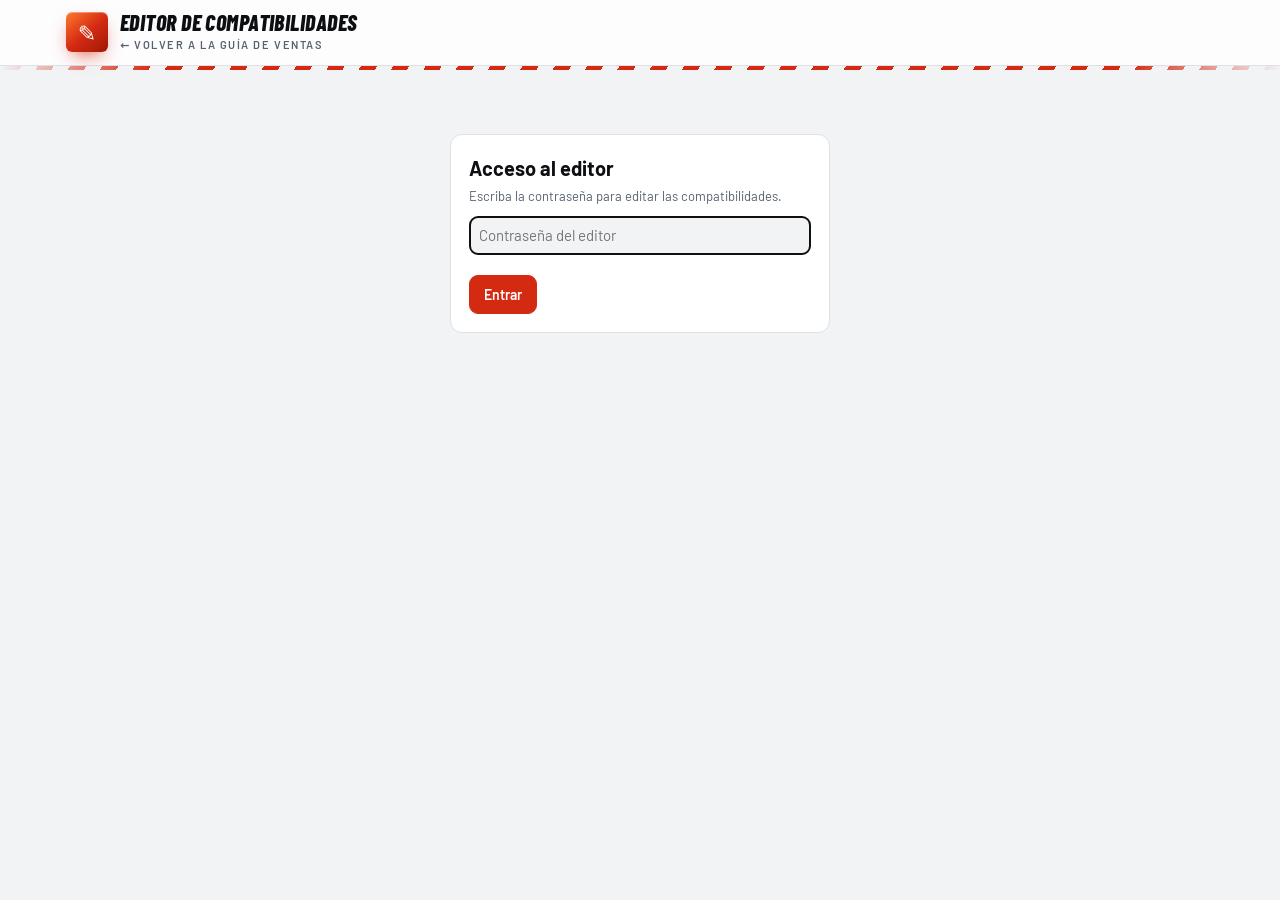
<file: site/editor.html>
<!doctype html>
<html lang="es">
<head>
<meta charset="utf-8">
<meta name="viewport" content="width=device-width, initial-scale=1">
<meta name="robots" content="noindex, nofollow">
<title>Editor de compatibilidades · Intelec</title>
<link rel="preconnect" href="https://fonts.googleapis.com">
<link rel="preconnect" href="https://fonts.gstatic.com" crossorigin>
<link rel="stylesheet" href="https://fonts.googleapis.com/css2?family=Barlow+Condensed:ital,wght@0,600;0,700;1,700;1,800&family=Barlow:wght@400;500;600;700&display=swap">
<link rel="stylesheet" href="style.css">
<link rel="stylesheet" href="editor.css">
</head>
<body>
<header class="top">
  <div class="wrap top-in">
    <a class="brand" href="index.html">
      <span class="logo" aria-hidden="true">✎</span>
      <span><strong>Editor de compatibilidades</strong><small>← Volver a la guía de ventas</small></span>
    </a>
    <div class="acciones">
      <span id="estado" class="estado" role="status"></span>
      <button id="guardar" class="btn-ed primario" type="button">Guardar</button>
      <button id="descartar" class="btn-ed" type="button">Descartar cambios</button>
    </div>
  </div>
</header>

<main class="wrap" id="app">
  <p class="loading">Cargando…</p>
</main>
<script src="editor.js"></script>
</body>
</html>
</file>
<file: site/style.css>
/* ===== Colores y tipografía (el editor también usa estas variables) ===== */
:root {
  --bg: #f2f3f5; --bg-2: #e7e9ed; --surface: #ffffff; --surface-2: #f6f7f9;
  --ink: #0c0e11; --muted: #586170; --line: #dde1e7; --line-2: #c6ccd5;
  --accent: #d42a12; --accent-2: #ff7a2f; --accent-ink: #ffffff; --btn: #d42a12; --btn-2: #9e1905;
  --yes: #0e8040; --yes-bg: #e2f5e9; --check: #8f5c00; --check-bg: #fff2d3; --no: #c0281e; --no-bg: #fde7e4;
  --ps: #2563eb; --xbox: #15803d; --led-g: #16a34a; --led-y: #eab308; --led-r: #e11d48; --led-b: #3b82f6;
  --kerb: #f3f3f3;
  --shadow: 0 1px 2px rgba(12,14,17,.05), 0 10px 30px -14px rgba(12,14,17,.2);
  --shadow-lg: 0 2px 4px rgba(12,14,17,.04), 0 28px 56px -24px rgba(12,14,17,.32);
  --weave: rgba(12,14,17,.04); --glow: rgba(212,42,18,.16); --head: rgba(255,255,255,.82);
  --font: "Barlow", system-ui, -apple-system, "Segoe UI", Roboto, sans-serif;
  --display: "Barlow Condensed", "Arial Narrow", "Segoe UI", system-ui, sans-serif;
  --ease: cubic-bezier(.2,.8,.2,1);
  color-scheme: light;
}
@media (prefers-color-scheme: dark) {
  :root:not([data-theme="light"]) {
    --bg: #07080a; --bg-2: #0e1015; --surface: #101317; --surface-2: #161a20;
    --ink: #f2f4f7; --muted: #8e98a6; --line: #232832; --line-2: #343b47;
    --accent: #ff5a3c; --accent-2: #ff9a3d; --accent-ink: #0b0c0e; --btn: #e02a10; --btn-2: #a01804;
    --yes: #4ade80; --yes-bg: #0f2a1a; --check: #f5c451; --check-bg: #2e240c; --no: #ff7b6e; --no-bg: #34140f;
    --ps: #5b9dff; --xbox: #4ade80; --led-g: #22c55e; --led-y: #facc15; --led-r: #ff2d55; --led-b: #4f8dff;
    --shadow: 0 1px 0 rgba(255,255,255,.03) inset, 0 14px 32px -16px rgba(0,0,0,.85);
    --shadow-lg: 0 1px 0 rgba(255,255,255,.04) inset, 0 34px 70px -28px rgba(0,0,0,.95);
    --weave: rgba(255,255,255,.03); --glow: rgba(255,74,46,.22); --head: rgba(9,10,13,.76);
    color-scheme: dark;
  }
}

/* ===== Base ===== */
* { box-sizing: border-box; }
body { margin: 0; background: var(--bg); color: var(--ink); font: 15px/1.5 var(--font); -webkit-font-smoothing: antialiased; }
.wrap { max-width: 1180px; margin: 0 auto; padding-inline: 16px; }
.sr { position: absolute; width: 1px; height: 1px; overflow: hidden; clip: rect(0 0 0 0); white-space: nowrap; }
a { color: inherit; }
button { font: inherit; color: inherit; }
svg.i { width: 1em; height: 1em; flex: none; }
::selection { background: var(--accent); color: #fff; }
button:focus-visible, a:focus-visible, select:focus-visible { outline: 2px solid var(--accent); outline-offset: 2px; }

/* ===== Encabezado con piano (borde de pista rojo y blanco) ===== */
.top { position: sticky; top: 0; z-index: 20; background: var(--head); -webkit-backdrop-filter: saturate(160%) blur(14px); backdrop-filter: saturate(160%) blur(14px); border-bottom: 1px solid var(--line); }
.top::after { content: ""; position: absolute; left: 0; right: 0; bottom: -5px; height: 4px; background: repeating-linear-gradient(-60deg, var(--btn) 0 14px, var(--kerb) 14px 28px);
  -webkit-mask-image: linear-gradient(90deg, transparent, #000 12%, #000 88%, transparent); mask-image: linear-gradient(90deg, transparent, #000 12%, #000 88%, transparent); }
.top-in { display: flex; gap: 16px; align-items: center; justify-content: space-between; flex-wrap: wrap; padding-block: 11px; }
.brand { display: flex; align-items: center; gap: 12px; text-decoration: none; }
.brand strong { display: block; font: italic 800 22px/1 var(--display); text-transform: uppercase; letter-spacing: .02em; }
.brand small { display: block; margin-top: 4px; color: var(--muted); font-size: 11px; font-weight: 600; letter-spacing: .14em; text-transform: uppercase; }
.logo { display: grid; place-items: center; width: 42px; height: 40px; border-radius: 6px; background: linear-gradient(140deg, var(--accent-2), var(--btn) 52%, var(--btn-2)); color: #fff; font-size: 22px; box-shadow: 0 8px 20px -8px var(--accent), inset 0 1px 0 rgba(255,255,255,.35); }
.logo svg { width: 24px; height: 24px; transition: transform .6s var(--ease); }
.brand:hover .logo svg { transform: rotate(-40deg); }

.search { position: relative; display: flex; align-items: center; flex: 1 1 260px; max-width: 460px; }
.search .si { position: absolute; left: 13px; font-size: 18px; color: var(--muted); pointer-events: none; }
.search input { width: 100%; padding: 11px 44px 11px 41px; border: 1px solid var(--line); border-radius: 8px; background: var(--surface); color: var(--ink); font: inherit; transition: border-color .2s, box-shadow .2s; }
.search input::placeholder { color: var(--muted); }
.search input:focus { outline: none; border-color: var(--accent); box-shadow: 0 0 0 4px var(--glow); }
.search kbd { position: absolute; right: 11px; min-width: 22px; padding: 1px 6px; border: 1px solid var(--line-2); border-bottom-width: 2px; border-radius: 5px; font: 600 12px/1.4 var(--font); color: var(--muted); text-align: center; pointer-events: none; transition: opacity .2s; }
.search input:focus + kbd, .search input:not(:placeholder-shown) + kbd { opacity: 0; }

main { padding-block: 28px 56px; min-height: 60vh; }
.loading { color: var(--muted); }
h1 { font-size: 24px; margin: 0 0 4px; }
h2 { font-size: 17px; margin: 26px 0 10px; }
.lead { color: var(--muted); margin: 0 0 18px; }
select { padding: 6px 10px; border: 1px solid var(--line); border-radius: 9px; background: var(--surface); color: var(--ink); font: inherit; }

/* ===== Fondo de la guía: brillo rojo + tejido tipo fibra de carbono ===== */
.guia::before { content: ""; position: fixed; inset: 0; z-index: -1; pointer-events: none;
  background:
    radial-gradient(900px 420px at 12% -8%, var(--glow), transparent 62%),
    radial-gradient(700px 380px at 96% -4%, color-mix(in srgb, var(--accent-2) 9%, transparent), transparent 60%),
    repeating-linear-gradient(45deg, var(--weave) 0 2px, transparent 2px 7px),
    repeating-linear-gradient(-45deg, var(--weave) 0 2px, transparent 2px 7px);
  -webkit-mask-image: linear-gradient(to bottom, #000 0%, rgba(0,0,0,.4) 55%, transparent 100%);
  mask-image: linear-gradient(to bottom, #000 0%, rgba(0,0,0,.4) 55%, transparent 100%); }
/* Cada pantalla entra deslizándose, como un auto que sale de boxes (clip evita la barra horizontal). */
body.guia { overflow-x: clip; }
#app > section { animation: page-in .45s var(--ease) backwards; }

/* ===== Pasos con luces de cambio (shift lights) ===== */
.steps { display: grid; grid-template-columns: repeat(3, minmax(0, 1fr)); gap: 6px 8px; margin-bottom: 30px; }
.leds { grid-column: 1 / -1; display: grid; grid-template-columns: repeat(15, minmax(0, 1fr)); gap: 5px; padding: 6px 8px; border: 1px solid var(--line); border-radius: 6px; background: linear-gradient(180deg, var(--surface-2), var(--surface)); box-shadow: inset 0 2px 6px rgba(0,0,0,.18); }
.leds i { height: 8px; border-radius: 2px; background: var(--line); transform: skewX(-20deg); --l: var(--led-g); }
.leds i:nth-child(n+6) { --l: var(--led-y); }
.leds i:nth-child(n+11) { --l: var(--led-r); }
.leds i.on { background: var(--l); box-shadow: 0 0 10px var(--l), 0 0 2px var(--l); animation: led-on .25s ease-out backwards; animation-delay: calc(var(--k) * 32ms); }
/* En el paso 3 se encienden todas y parpadean en azul, como al llegar al cambio. */
.leds.full i.on { animation-name: led-on, shift; animation-duration: .25s, .5s; animation-timing-function: ease-out, steps(2, jump-none); animation-iteration-count: 1, 2; animation-fill-mode: backwards, none; animation-delay: calc(var(--k) * 32ms), .75s; }
.step { position: relative; display: flex; align-items: center; gap: 10px; min-width: 0; padding: 8px 10px; border: 0; border-radius: 6px; background: none; color: var(--muted); text-align: left; }
.step.on { color: var(--ink); }
.step.done { color: var(--ink); cursor: pointer; transition: background .2s; }
.step.done:hover { background: var(--surface); }
.sn { display: grid; place-items: center; flex: none; width: 34px; height: 28px; font: italic 800 15px/1 var(--display); color: var(--muted); clip-path: polygon(7px 0, 100% 0, calc(100% - 7px) 100%, 0 100%); background: var(--line); }
.step.on .sn { background: linear-gradient(135deg, var(--btn), var(--btn-2)); color: #fff; }
.step.done .sn { background: color-mix(in srgb, var(--accent) 22%, var(--line)); color: var(--accent); font-size: 16px; }
.sl { display: flex; flex-direction: column; min-width: 0; line-height: 1.25; }
.sl small { font-size: 11px; font-weight: 700; letter-spacing: .14em; text-transform: uppercase; white-space: nowrap; overflow: hidden; text-overflow: ellipsis; }
.sl strong { font: italic 700 16px/1.15 var(--display); text-transform: uppercase; white-space: nowrap; overflow: hidden; text-overflow: ellipsis; }
.step.done:hover .sl small::after { content: " · cambiar"; color: var(--accent); }

/* ===== Títulos de cada pantalla ===== */
.head { position: relative; margin-bottom: 24px; }
.head::before { content: attr(data-num); position: absolute; right: -6px; top: -50px; z-index: -1; font: italic 800 clamp(110px, 20vw, 230px)/1 var(--display); color: transparent; -webkit-text-stroke: 1px var(--line-2); opacity: .55; pointer-events: none; }
.eyebrow { display: inline-flex; align-items: center; gap: 10px; margin: 0 0 12px; color: var(--accent); font-size: 12px; font-weight: 700; letter-spacing: .18em; text-transform: uppercase; }
.eyebrow::before { content: ""; width: 26px; height: 6px; background: repeating-linear-gradient(-60deg, var(--btn) 0 4px, transparent 4px 7px); }
.guia h1 { margin: 0 0 12px; font: italic 800 clamp(34px, 5.8vw, 64px)/.92 var(--display); text-transform: uppercase; letter-spacing: .005em; text-wrap: balance; overflow-wrap: anywhere; }
.guia h1 .hl { padding-right: .06em; margin-right: -.06em; background: linear-gradient(95deg, var(--accent), var(--accent-2)); -webkit-background-clip: text; background-clip: text; color: transparent; }
.guia .lead { max-width: 62ch; font-size: 16px; }

/* Portada: título a la izquierda, pista animada con dos autos a la derecha */
.hero { display: grid; grid-template-columns: minmax(0, 1.25fr) minmax(0, 1fr); align-items: center; gap: 8px 28px; }
.guia .hero h1 { font-size: clamp(38px, 5.6vw, 70px); }
.circuit { justify-self: end; width: 100%; max-width: 500px; margin: -30px -10px -10px 0; overflow: visible; pointer-events: none; }
.circuit path { fill: none; stroke-linecap: round; stroke-linejoin: round; }
.c-track { stroke: var(--line-2); stroke-width: 16; opacity: .38; }
.c-mid { stroke: var(--muted); stroke-width: 1.2; stroke-dasharray: .7 1.3; opacity: .55; }
.c-start { stroke: var(--ink); stroke-width: 3; stroke-linecap: butt; stroke-dasharray: 3 3; opacity: .7; }
.c-start.b { stroke-dashoffset: 3; }
.c-trail, .c-car { --o: 0; animation: lap var(--t, 6.5s) linear var(--w, 0s) infinite; }
.c-trail { stroke: var(--accent); stroke-width: 6; stroke-dasharray: 18 82; opacity: .3; }
.c-car { stroke: var(--accent); stroke-width: 8; stroke-dasharray: 2.5 97.5; --o: -15.5; filter: drop-shadow(0 0 7px var(--accent)); }
.c-trail.b, .c-car.b { stroke: var(--accent-2); --t: 7.1s; --w: -2.2s; }
.c-car.b { filter: drop-shadow(0 0 6px var(--accent-2)); }
@keyframes lap { from { stroke-dashoffset: calc(100 + var(--o)); } to { stroke-dashoffset: var(--o); } }

.streaks { position: absolute; inset: -40px -16px auto; height: 260px; z-index: -1; overflow: hidden; pointer-events: none;
  -webkit-mask-image: linear-gradient(90deg, transparent, #000 15%, #000 85%, transparent); mask-image: linear-gradient(90deg, transparent, #000 15%, #000 85%, transparent); }
.streaks i { position: absolute; left: 0; width: 36%; height: 1px; background: linear-gradient(90deg, transparent, var(--accent), transparent); opacity: .5; transform: translateX(-110%); animation: streak var(--d, 2.8s) linear var(--w, 0s) infinite; }
.streaks i:nth-child(1) { top: 16%; --d: 2.6s; }
.streaks i:nth-child(2) { top: 31%; --d: 3.4s; --w: -1.2s; background: linear-gradient(90deg, transparent, var(--accent-2), transparent); }
.streaks i:nth-child(3) { top: 47%; --d: 2.2s; --w: -.6s; opacity: .3; }
.streaks i:nth-child(4) { top: 62%; --d: 3.9s; --w: -2.4s; }
.streaks i:nth-child(5) { top: 78%; --d: 3s; --w: -1.8s; opacity: .25; background: linear-gradient(90deg, transparent, var(--ink), transparent); }
.streaks i:nth-child(6) { top: 90%; --d: 2.5s; --w: -.3s; opacity: .35; }

/* ===== Efecto de luz que sigue al mouse ===== */
.fx { position: relative; isolation: isolate; }
.fx::before { content: ""; position: absolute; inset: 0; z-index: -1; border-radius: inherit; pointer-events: none; opacity: 0; transition: opacity .35s;
  background: radial-gradient(420px circle at var(--mx, 50%) var(--my, 50%), color-mix(in srgb, var(--c, var(--accent)) 15%, transparent), transparent 65%); }
.fx:hover::before { opacity: 1; }

/* Bandera a cuadros reutilizable */
.flag { position: absolute; z-index: -1; pointer-events: none; background: conic-gradient(var(--ink) 25%, transparent 0 50%, var(--ink) 0 75%, transparent 0) 0 0 / 14px 14px; }

/* ===== Paso 1: plataformas como posiciones de parrilla ===== */
.pf-grid { display: grid; grid-template-columns: repeat(auto-fit, minmax(240px, 1fr)); gap: 16px; }
.pf-card { --c: var(--accent); overflow: hidden; display: flex; flex-direction: column; align-items: flex-start; min-height: 236px; padding: 22px; border: 1px solid var(--line); border-radius: 12px; background: linear-gradient(160deg, var(--surface-2), var(--surface)); box-shadow: var(--shadow); color: var(--ink); text-align: left; cursor: pointer;
  transition: transform .3s var(--ease), border-color .3s, box-shadow .35s; animation: grid-in .7s var(--ease) backwards; animation-delay: calc(var(--i, 0) * 110ms + 80ms); }
.pf-card.ps { --c: var(--ps); }
.pf-card.xbox { --c: var(--xbox); }
.pf-card::after { content: ""; position: absolute; left: 0; bottom: 0; width: 100%; height: 4px; background: var(--c); box-shadow: 0 0 18px var(--c); transform: scaleX(0); transform-origin: left; transition: transform .55s var(--ease); }
.pf-card:hover { border-color: color-mix(in srgb, var(--c) 55%, var(--line)); box-shadow: var(--shadow-lg), 0 24px 60px -30px var(--c); }
.pf-card:hover::after { transform: scaleX(1); }
.pf-card .livery { position: absolute; inset: 0; z-index: -1; pointer-events: none; opacity: .5; transition: transform .6s var(--ease), opacity .3s;
  background: linear-gradient(112deg, transparent 55%, color-mix(in srgb, var(--c) 75%, transparent) 55% 59%, transparent 59% 61.5%, color-mix(in srgb, var(--c) 40%, transparent) 61.5% 63%, transparent 63%); }
.pf-card:hover .livery { transform: translateX(-18px); opacity: .95; }
.pf-card .flag { right: 0; bottom: 0; width: 150px; height: 110px; opacity: .1; -webkit-mask-image: linear-gradient(135deg, transparent 40%, #000); mask-image: linear-gradient(135deg, transparent 40%, #000); }
.pf-card .pos { position: absolute; right: 16px; top: -10px; z-index: -1; font: italic 800 128px/1 var(--display); color: transparent; -webkit-text-stroke: 1.5px color-mix(in srgb, var(--c) 45%, var(--line-2)); opacity: .55; transition: transform .5s var(--ease), opacity .3s; }
.pf-card:hover .pos { transform: translateX(-10px); opacity: 1; }
.pf-card .ico { display: grid; place-items: center; width: 60px; height: 56px; margin-bottom: auto; border: 1px solid color-mix(in srgb, var(--c) 35%, transparent); border-radius: 8px; background: color-mix(in srgb, var(--c) 13%, var(--surface)); color: var(--c); font-size: 32px; transition: transform .45s var(--ease); }
.pf-card:hover .ico { transform: scale(1.08) rotate(-6deg); }
.pf-card strong { margin-top: 22px; font: italic 800 40px/1 var(--display); text-transform: uppercase; }
.pf-card .n { margin-top: 4px; color: var(--muted); font-size: 14px; }
.pf-card .n b { color: var(--ink); font: italic 800 20px var(--display); }
.pf-card .go { position: absolute; right: 20px; bottom: 20px; display: grid; place-items: center; width: 48px; height: 38px; font-size: 18px; color: var(--ink); background: var(--line); clip-path: polygon(10px 0, 100% 0, calc(100% - 10px) 100%, 0 100%); transition: background .3s, color .3s, transform .3s var(--ease); }
.pf-card:hover .go { background: var(--c); color: #fff; transform: translateX(4px); }
@media (hover: hover) and (prefers-reduced-motion: no-preference) {
  .tilt:hover { transform: perspective(900px) rotateX(var(--rx, 0deg)) rotateY(var(--ry, 0deg)) translateY(-4px); }
}

/* Botones y etiquetas inclinadas: el fondo es un paralelogramo, el texto queda recto */
.ghost, .chip { position: relative; isolation: isolate; border: 0; background: none; }
.ghost::before, .chip::before { content: ""; position: absolute; inset: 0; z-index: -1; border: 1px solid var(--line); border-radius: 3px; background: var(--surface); transform: skewX(-14deg); transition: background .2s, border-color .2s, box-shadow .2s; }
.ghost { display: inline-flex; align-items: center; gap: 10px; margin: 18px 0 0 6px; padding: 12px 22px; font-weight: 700; cursor: pointer; transition: color .2s; }
.ghost svg { font-size: 18px; }
.ghost::before { border-style: dashed; border-color: var(--line-2); background: transparent; }
.ghost:hover { color: var(--accent); }
.ghost:hover::before { border-style: solid; border-color: var(--accent); background: var(--surface); }
.pf-all { background: none; border: 0; padding: 0; color: var(--accent); text-decoration: underline; cursor: pointer; }

.stats { display: flex; flex-wrap: wrap; gap: 14px 34px; margin-top: 38px; padding-top: 22px; border-top: 1px solid var(--line); }
.stat { position: relative; padding-left: 16px; }
.stat::before { content: ""; position: absolute; left: 0; top: 3px; bottom: 3px; width: 4px; background: var(--btn); transform: skewX(-14deg); }
.stat b { display: block; font: italic 800 34px/1 var(--display); font-variant-numeric: tabular-nums; }
.stat span { color: var(--muted); font-size: 11.5px; font-weight: 600; letter-spacing: .12em; text-transform: uppercase; }
.stat.live::before { background: var(--yes); }
.stat.live b { display: flex; align-items: center; gap: 9px; padding-top: 8px; font-size: 20px; font-style: normal; }
.stat.live b::before { content: ""; width: 8px; height: 8px; border-radius: 50%; background: var(--yes); --c: var(--yes); animation: pulse 2s ease-in-out infinite; }

/* ===== Paso 2: catálogo ===== */
.filters { display: flex; flex-wrap: wrap; gap: 8px 10px; align-items: center; margin-bottom: 14px; padding-left: 4px; }
.chip { display: inline-flex; align-items: center; gap: 7px; flex: none; padding: 7px 16px; font-size: 14px; font-weight: 600; cursor: pointer; transition: transform .2s var(--ease), color .2s; }
.chip:hover { transform: translateY(-1px); }
.chip:hover::before { border-color: var(--line-2); }
.chip[aria-pressed="true"] { color: #fff; }
.chip[aria-pressed="true"]::before { border-color: transparent; background: linear-gradient(135deg, var(--btn), var(--btn-2)); box-shadow: 0 8px 20px -10px var(--accent); }
.chip .c { min-width: 22px; padding: 1px 6px; border-radius: 3px; background: var(--bg-2); color: var(--muted); font: italic 700 13px/1.3 var(--display); text-align: center; }
.chip[aria-pressed="true"] .c { background: rgba(255,255,255,.22); color: #fff; }
.toolbar { display: flex; align-items: center; justify-content: space-between; gap: 12px; margin: 4px 0 20px; }
.guia .toolbar select { appearance: none; -webkit-appearance: none; padding: 9px 38px 9px 13px; border-radius: 6px; cursor: pointer;
  background: var(--surface) url("data:image/svg+xml,%3Csvg xmlns='http://www.w3.org/2000/svg' viewBox='0 0 24 24' fill='none' stroke='%238e98a6' stroke-width='2.2' stroke-linecap='round' stroke-linejoin='round'%3E%3Cpath d='m6 9 6 6 6-6'/%3E%3C/svg%3E") no-repeat right 12px center / 15px; }
.count { color: var(--muted); font-size: 13px; font-weight: 600; letter-spacing: .06em; text-transform: uppercase; }
.count b { color: var(--ink); font: italic 800 24px var(--display); }

.grid { display: grid; grid-template-columns: repeat(auto-fill, minmax(220px, 1fr)); gap: 16px; }
.card { display: flex; flex-direction: column; padding: 8px; border: 1px solid var(--line); border-radius: 10px; background: var(--surface); box-shadow: var(--shadow); text-align: left; cursor: pointer;
  transition: transform .35s var(--ease), border-color .3s, box-shadow .35s; animation: rise .55s var(--ease) backwards; animation-delay: calc(min(var(--i, 0), 14) * 32ms); }
.card::after { content: ""; position: absolute; top: -1px; left: 18px; width: 64px; height: 4px; background: repeating-linear-gradient(-60deg, var(--btn) 0 8px, var(--kerb) 8px 16px); transform: skewX(-20deg) scaleX(0); transform-origin: left; transition: transform .45s var(--ease); }
.card:hover { transform: translateY(-5px); border-color: color-mix(in srgb, var(--accent) 50%, var(--line)); box-shadow: var(--shadow-lg); }
.card:hover::after { transform: skewX(-20deg) scaleX(1); }

/* «Estudio fotográfico»: las fotos traen fondo blanco; multiply lo funde con el degradado. */
.card .im, .detail .im, .row .th { background: radial-gradient(120% 95% at 50% 28%, #ffffff 0%, #f0f2f4 55%, #dadee4 100%); }
.card .im { position: relative; display: grid; place-items: center; aspect-ratio: 4/3; overflow: hidden; border-radius: 6px; }
.card .im img, .detail .im img, .row .th img { object-fit: contain; mix-blend-mode: multiply; }
.card .im img { width: 86%; height: 86%; transition: transform .6s var(--ease); }
.card:hover .im img { transform: scale(1.08) translateX(2%); }
.card .im.out img { filter: grayscale(1); opacity: .5; }
.off, .ribbon { position: absolute; left: 6px; padding: 3px 14px; clip-path: polygon(7px 0, 100% 0, calc(100% - 7px) 100%, 0 100%); }
.off { top: 8px; background: linear-gradient(135deg, var(--btn), var(--btn-2)); color: #fff; font: italic 800 15px/1.2 var(--display); letter-spacing: .02em; }
.ribbon { bottom: 8px; background: #0c0e11; color: #fff; font: 700 12px/1.3 var(--font); letter-spacing: .1em; text-transform: uppercase; }
.card .tx { display: flex; flex-direction: column; gap: 7px; flex: 1; padding: 13px 8px 5px; }
.brandl { display: block; color: var(--muted); font-size: 11px; font-weight: 700; letter-spacing: .16em; text-transform: uppercase; }
.card .nm { display: -webkit-box; overflow: hidden; -webkit-line-clamp: 3; -webkit-box-orient: vertical; font-size: 14.5px; font-weight: 600; line-height: 1.3; }
.card .meta { display: flex; align-items: center; justify-content: space-between; gap: 8px; margin-top: auto; padding-top: 10px; border-top: 1px solid var(--line); }
.card .pr { font: italic 800 23px/1 var(--display); font-variant-numeric: tabular-nums; }
.card .go { display: grid; place-items: center; width: 38px; height: 28px; color: var(--muted); font-size: 15px; background: var(--bg-2); clip-path: polygon(8px 0, 100% 0, calc(100% - 8px) 100%, 0 100%); transition: background .3s, color .3s, transform .3s var(--ease); }
.card:hover .go { background: var(--btn); color: #fff; transform: translateX(3px); }
.empty { padding: 40px; border: 1px dashed var(--line-2); border-radius: 10px; background: var(--surface); color: var(--muted); text-align: center; }

.badges { display: flex; flex-wrap: wrap; gap: 5px; }
.b { display: inline-flex; align-items: center; gap: 5px; padding: 2px 8px 2px 6px; border: 1px solid transparent; border-radius: 4px; font-size: 11.5px; font-weight: 600; line-height: 1.5; }
.b::before { font-size: 10px; font-weight: 800; }
.b.Y { color: var(--yes); background: var(--yes-bg); }
.b.Y::before { content: "✓"; }
.b.C { color: var(--check); background: var(--check-bg); }
.b.C::before { content: "!"; }
.b.N { color: var(--muted); background: transparent; border-color: var(--line); opacity: .7; }
.b.N::before { content: "✕"; }
.b.new { color: var(--accent); border-color: var(--accent); }
.b.stock0 { color: var(--no); background: var(--no-bg); }
.badges.lg .b { padding: 5px 12px 5px 10px; border-radius: 5px; font-size: 13.5px; }

/* ===== Paso 3: ficha ===== */
.detail { display: grid; grid-template-columns: minmax(0, 1fr) minmax(0, 1.12fr); gap: 34px; overflow: hidden; padding: 18px; border: 1px solid var(--line); border-radius: 14px; background: var(--surface); box-shadow: var(--shadow-lg); }
.detail::after { content: ""; position: absolute; left: 0; right: 0; top: 0; height: 5px; background: repeating-linear-gradient(-60deg, var(--btn) 0 14px, var(--kerb) 14px 28px);
  -webkit-mask-image: linear-gradient(90deg, #000 30%, transparent 85%); mask-image: linear-gradient(90deg, #000 30%, transparent 85%); }
.detail .flag { top: 0; right: 0; width: 220px; height: 160px; opacity: .07; -webkit-mask-image: linear-gradient(225deg, #000, transparent 65%); mask-image: linear-gradient(225deg, #000, transparent 65%); }
.detail .im { position: relative; display: grid; place-items: center; align-self: start; aspect-ratio: 1; overflow: hidden; border-radius: 8px; }
.detail .im img { width: 84%; height: 84%; animation: pop .8s var(--ease) backwards; }
.detail .info { display: flex; flex-direction: column; align-items: flex-start; min-width: 0; padding: 14px 8px 6px 0; }
.guia .pname { margin-bottom: 14px; font-size: clamp(30px, 3.8vw, 46px); }
.sku { display: inline-flex; align-items: center; gap: 8px; padding: 5px 11px; border: 1px solid var(--line); border-radius: 5px; background: var(--surface-2); color: var(--muted); font-size: 13px; font-weight: 600; cursor: pointer; transition: border-color .2s, color .2s; }
.sku b { color: var(--ink); font-family: ui-monospace, "Cascadia Mono", Consolas, monospace; letter-spacing: .03em; }
.sku:hover { border-color: var(--accent); }
.sku.ok { border-color: var(--yes); color: var(--yes); }
.price { display: flex; flex-wrap: wrap; align-items: baseline; gap: 4px 12px; margin-top: 20px; font-size: 20px; font-weight: 700; }
.price .now { font: italic 800 clamp(40px, 5vw, 56px)/1 var(--display); font-variant-numeric: tabular-nums; }
.price s { color: var(--muted); font-size: 17px; font-weight: 500; }
.price .off { position: static; }
.pfs { display: flex; flex-direction: column; gap: 8px; margin: 20px 0 4px; }
.lbl { color: var(--muted); font-size: 11px; font-weight: 700; letter-spacing: .14em; text-transform: uppercase; }
.note { display: flex; align-items: flex-start; gap: 9px; margin: 12px 0 0; padding: 10px 14px; border: 1px solid color-mix(in srgb, currentColor 25%, transparent); border-left-width: 4px; border-radius: 6px; background: var(--check-bg); color: var(--check); font-size: 14px; }
.note svg { margin-top: 3px; font-size: 16px; }
.btn { position: relative; display: inline-flex; align-items: center; gap: 10px; overflow: hidden; margin-top: 22px; padding: 14px 32px; background: linear-gradient(135deg, var(--btn), var(--btn-2)); color: #fff; font: italic 800 19px/1 var(--display); letter-spacing: .03em; text-transform: uppercase; text-decoration: none;
  clip-path: polygon(14px 0, 100% 0, calc(100% - 14px) 100%, 0 100%); transition: transform .25s var(--ease), filter .25s; }
.btn::after { content: ""; position: absolute; top: 0; bottom: 0; left: -60%; width: 40%; background: linear-gradient(100deg, transparent, rgba(255,255,255,.4), transparent); transform: skewX(-20deg); transition: left .75s var(--ease); }
.btn:hover { transform: translateX(4px); filter: brightness(1.1); }
/* El recorte inclinado tapa el outline normal: el foco se marca por dentro. */
.btn:focus-visible { outline: none; filter: brightness(1.15); box-shadow: inset 0 0 0 3px #fff; text-decoration: underline; }
.btn:hover::after { left: 130%; }

.cmp { width: 100%; margin-top: 22px; padding: 16px; border: 1px solid var(--line); border-radius: 8px; background: var(--surface-2); }
.cmp label strong { display: flex; align-items: center; gap: 8px; font-size: 14px; }
.cmp input { width: 100%; margin-top: 9px; padding: 11px 13px; border: 1px solid var(--line); border-radius: 6px; background: var(--surface); color: var(--ink); font: inherit; transition: border-color .2s, box-shadow .2s; }
.cmp input:focus { outline: none; border-color: var(--accent); box-shadow: 0 0 0 4px var(--glow); }
.cmp .res { margin-top: 10px; padding: 10px 13px; border-left: 4px solid currentColor; border-radius: 6px; font-size: 14px; animation: rise .35s var(--ease) backwards; }
.cmp .res:empty { display: none; }
.res.yes { background: var(--yes-bg); color: var(--yes); }
.res.check { background: var(--check-bg); color: var(--check); }
.res.no { background: var(--no-bg); color: var(--no); }
.res.none { background: var(--bg-2); color: var(--muted); }

/* Semáforo: resumen de compatibles / verificar / no */
.tally { display: grid; grid-template-columns: repeat(3, minmax(0, 1fr)); gap: 12px; margin: 22px 0 4px; }
.tile { --c: var(--yes); position: relative; display: flex; flex-direction: column; align-items: flex-start; gap: 4px; overflow: hidden; padding: 16px 18px 14px; border: 1px solid color-mix(in srgb, var(--c) 30%, var(--line)); border-top: 4px solid var(--c); border-radius: 8px; background: linear-gradient(150deg, color-mix(in srgb, var(--c) 13%, var(--surface)), var(--surface) 72%); text-align: left; cursor: pointer; transition: transform .3s var(--ease), box-shadow .3s; }
.tile.check { --c: var(--check); }
.tile.no { --c: var(--no); }
.tile::after { content: ""; position: absolute; top: -22px; right: -22px; width: 90px; height: 90px; border-radius: 50%; background: var(--c); opacity: .14; filter: blur(16px); }
.tile:hover:not(:disabled) { transform: translateY(-3px); box-shadow: 0 18px 34px -20px var(--c); }
.tile:disabled { opacity: .45; filter: grayscale(.7); cursor: default; }
.tn { color: var(--c); font: italic 800 50px/1 var(--display); font-variant-numeric: tabular-nums; }
.tl { font-size: 12px; font-weight: 700; letter-spacing: .12em; text-transform: uppercase; }

.sec { --c: var(--yes); margin-top: 36px; scroll-margin-top: 100px; }
.sec.check { --c: var(--check); }
.sec.no { --c: var(--no); }
.sec-h { display: flex; align-items: center; gap: 12px; margin: 0 0 6px; font: italic 800 30px/1 var(--display); text-transform: uppercase; }
.sec-h .dot { width: 9px; height: 26px; border-radius: 2px; background: var(--c); box-shadow: 0 0 14px var(--c); transform: skewX(-16deg); }
.sec-h .cnt { padding: 4px 14px; background: color-mix(in srgb, var(--c) 16%, transparent); color: var(--c); font: italic 800 17px/1 var(--display); clip-path: polygon(6px 0, 100% 0, calc(100% - 6px) 100%, 0 100%); }
.group { margin-top: 18px; }
.group-h { display: flex; align-items: center; gap: 9px; margin: 0 0 9px; color: var(--muted); font-size: 12px; font-weight: 700; letter-spacing: .14em; text-transform: uppercase; }
.group-h::after { content: ""; flex: 1; height: 1px; background: var(--line); }
.group-h .gc { color: var(--ink); }
.group-why { margin: 0 0 9px; padding: 9px 14px; border-left: 4px solid var(--c); border-radius: 0 6px 6px 0; background: var(--surface-2); color: var(--muted); font-size: 13.5px; }
.src { color: var(--accent); font-weight: 600; text-decoration: none; white-space: nowrap; }
a.src:hover { text-decoration: underline; }
.rows { display: grid; grid-template-columns: repeat(auto-fill, minmax(min(100%, 360px), 1fr)); gap: 8px; }
.row { position: relative; display: grid; grid-template-columns: 56px minmax(0, 1fr) auto; gap: 12px; align-items: center; width: 100%; overflow: hidden; padding: 7px 14px 7px 7px; border: 1px solid var(--line); border-radius: 8px; background: var(--surface); text-align: left; cursor: pointer; transition: transform .25s var(--ease), border-color .25s, background .25s; }
.row::before { content: ""; position: absolute; left: 0; top: 0; bottom: 0; width: 4px; background: var(--c); }
.row:hover { transform: translateX(4px); border-color: color-mix(in srgb, var(--c) 50%, var(--line)); background: var(--surface-2); }
.row .th { display: grid; place-items: center; width: 56px; height: 56px; overflow: hidden; border-radius: 5px; }
.row .th img { width: 88%; height: 88%; }
.row .rt { display: flex; flex-direction: column; gap: 2px; min-width: 0; }
.row .nm { font-size: 14px; font-weight: 600; line-height: 1.3; }
.row .why { color: var(--muted); font-size: 12.5px; line-height: 1.4; }
.row .warn { color: var(--check); font-size: 12.5px; font-weight: 600; }
.row .pr { font: italic 800 19px/1 var(--display); white-space: nowrap; font-variant-numeric: tabular-nums; }
.hidden-note { margin-top: 14px; color: var(--muted); font-size: 13px; }

/* ===== Pie con bandera a cuadros ===== */
.foot { position: relative; padding-block: 30px 44px; border-top: 1px solid var(--line); color: var(--muted); font-size: 12.5px; }
.foot p { margin: 4px 0; }
.guia .foot::before { content: ""; position: absolute; left: 16px; right: 16px; top: -13px; height: 12px; opacity: .3;
  background: conic-gradient(var(--ink) 25%, transparent 0 50%, var(--ink) 0 75%, transparent 0) 0 0 / 12px 12px;
  -webkit-mask-image: linear-gradient(90deg, transparent, #000 25%, #000 75%, transparent); mask-image: linear-gradient(90deg, transparent, #000 25%, #000 75%, transparent); }

/* ===== Carga ===== */
.skel { display: grid; gap: 14px; }
.sk { border: 1px solid var(--line); border-radius: 8px; background: linear-gradient(100deg, var(--surface) 30%, var(--surface-2) 50%, var(--surface) 70%) 0 0 / 300% 100%; animation: shimmer 1.3s linear infinite; }
.sk-s { height: 58px; }
.sk-t { width: min(620px, 85%); height: 56px; }
.sk-l { width: min(400px, 60%); height: 16px; }
.sk-grid { display: grid; grid-template-columns: repeat(auto-fit, minmax(240px, 1fr)); gap: 16px; margin-top: 10px; }
.sk-c { height: 236px; }

/* ===== Animaciones ===== */
.still > section, .still .card, .still .pf-card, .still .leds i.on, .still .leds.full i.on { animation: none; }
@keyframes rise { from { opacity: 0; translate: 0 18px; } }
@keyframes grid-in { from { opacity: 0; translate: -40px 0; } }
@keyframes pop { from { opacity: 0; scale: .9; } }
@keyframes streak { to { transform: translateX(300%); } }
@keyframes shimmer { from { background-position: 100% 0; } to { background-position: 0 0; } }
@keyframes pulse { 0%, 100% { box-shadow: 0 0 0 0 color-mix(in srgb, var(--c) 50%, transparent); } 60% { box-shadow: 0 0 0 7px transparent; } }
@keyframes led-on { from { background: var(--line); box-shadow: none; } }
@keyframes shift { 0%, 100% { background: var(--l); } 50% { background: var(--led-b); box-shadow: 0 0 12px var(--led-b); } }
@keyframes page-in { from { opacity: 0; translate: 32px 0; } }

@media (prefers-reduced-motion: reduce) {
  *, *::before, *::after { animation-duration: .01ms !important; animation-iteration-count: 1 !important; transition-duration: .01ms !important; }
  .streaks, .c-trail, .c-car { display: none; }
}
@media (hover: none) {
  .search kbd { display: none; }
}

/* ===== Celular ===== */
@media (max-width: 760px) {
  .detail { grid-template-columns: 1fr; gap: 10px; padding: 12px; }
  .detail .im { justify-self: center; width: 100%; max-width: 380px; }
  .detail .info { padding: 6px 4px 4px; }
  .head::before { top: -36px; }
  .hero { grid-template-columns: 1fr; }
  .circuit { position: absolute; top: -40px; right: -16px; z-index: -1; width: 82%; margin: 0; opacity: .4; }
}
@media (max-width: 560px) {
  main { padding-top: 20px; }
  .search { flex-basis: 100%; max-width: none; }
  .steps { gap: 6px 4px; margin-bottom: 22px; }
  .leds { gap: 3px; padding: 5px 6px; }
  .leds i { height: 6px; }
  .step { gap: 7px; padding: 6px 2px; }
  .sn { width: 28px; height: 24px; font-size: 13px; }
  .step:not(.on) .sl small { display: none; }
  .sl small { font-size: 10px; letter-spacing: .08em; }
  .sl strong { font-size: 14px; }
  .pf-card { min-height: 160px; padding: 18px; }
  .pf-card .ico { width: 50px; height: 46px; font-size: 26px; }
  .pf-card strong { margin-top: 16px; font-size: 32px; }
  .pf-card .pos { font-size: 100px; }
  .filters.roles { flex-wrap: nowrap; overflow-x: auto; margin-inline: -16px; padding: 2px 20px 6px; scrollbar-width: none;
    -webkit-mask-image: linear-gradient(90deg, transparent, #000 16px, #000 calc(100% - 28px), transparent); mask-image: linear-gradient(90deg, transparent, #000 16px, #000 calc(100% - 28px), transparent); }
  .filters.roles::-webkit-scrollbar { display: none; }
  .grid { grid-template-columns: repeat(2, minmax(0, 1fr)); gap: 10px; }
  .card { padding: 6px; }
  .card .tx { padding: 10px 4px 3px; }
  .card .nm { font-size: 13px; }
  .card .pr { font-size: 19px; }
  .card .go { display: none; }
  .tally { gap: 8px; }
  .tile { padding: 12px; }
  .tn { font-size: 36px; }
  .tl { font-size: 10px; letter-spacing: .06em; }
  .sec { scroll-margin-top: 140px; }
  .sec-h { font-size: 24px; }
  .row { grid-template-columns: 48px minmax(0, 1fr); }
  .row .th { width: 48px; height: 48px; }
  .row .pr { grid-column: 2; font-size: 17px; }
  .stats { gap: 14px 24px; }
  .stat b { font-size: 28px; }
}
</file>
<file: site/editor.css>
.acciones { display: flex; gap: 8px; align-items: center; flex-wrap: wrap; }
.estado { font-size: 13px; color: var(--muted); }
.estado.sucio { color: var(--check); font-weight: 600; }
.estado.ok { color: var(--yes); font-weight: 600; }
.estado.error { color: var(--no); font-weight: 600; }
.btn-ed { border: 1px solid var(--line); background: var(--surface); border-radius: 9px; padding: 8px 14px; cursor: pointer; font-weight: 600; font-size: 14px; }
.btn-ed.primario { background: var(--accent); color: var(--accent-ink); border-color: var(--accent); }
.btn-ed.chico { padding: 4px 10px; font-size: 13px; font-weight: 500; }
.btn-ed.peligro { color: var(--no); }
.btn-ed:disabled { opacity: .5; cursor: default; }

.tabs { display: flex; gap: 6px; margin-bottom: 16px; }
.tab { border: 1px solid var(--line); background: var(--surface); border-radius: 999px; padding: 7px 16px; cursor: pointer; }
.tab[aria-selected="true"] { background: var(--ink); color: var(--bg); border-color: var(--ink); }

.ed-grid { display: grid; grid-template-columns: 320px 1fr; gap: 18px; align-items: start; }
.lista-prod { background: var(--surface); border: 1px solid var(--line); border-radius: 12px; padding: 12px; position: sticky; top: 76px; }
.lista-prod input[type="search"] { width: 100%; padding: 8px 10px; border: 1px solid var(--line); border-radius: 8px; background: var(--bg); color: var(--ink); font: inherit; margin-bottom: 8px; }
.lista-prod label.chk { font-size: 13px; color: var(--muted); display: block; margin-bottom: 8px; }
.items { max-height: calc(100vh - 230px); overflow: auto; display: flex; flex-direction: column; gap: 3px; }
.item { text-align: left; border: 1px solid transparent; background: none; border-radius: 8px; padding: 7px 9px; cursor: pointer; font-size: 13.5px; line-height: 1.3; }
.item:hover { background: var(--bg); }
.item[aria-current="true"] { background: var(--bg); border-color: var(--accent); }
.item small { color: var(--muted); display: block; }

.panel { background: var(--surface); border: 1px solid var(--line); border-radius: 12px; padding: 18px; }
.panel h1 { font-size: 20px; }
.panel h2 { font-size: 16px; margin: 22px 0 8px; padding-top: 14px; border-top: 1px solid var(--line); }
.panel h2:first-of-type { border-top: 0; padding-top: 0; }
.ayuda { color: var(--muted); font-size: 13px; margin: 0 0 10px; }
.campos { display: grid; grid-template-columns: repeat(auto-fit, minmax(170px, 1fr)); gap: 12px; }
.campo label { display: block; font-size: 12.5px; font-weight: 600; margin-bottom: 4px; color: var(--muted); }
.campo select, .campo input, .campo textarea, .fila input, .fila select, .regla input, .regla select { width: 100%; padding: 7px 9px; border: 1px solid var(--line); border-radius: 8px; background: var(--bg); color: var(--ink); font: inherit; }
.campo textarea { min-height: 70px; resize: vertical; }
.campo.ancho { grid-column: 1 / -1; }
.chips { display: flex; flex-wrap: wrap; gap: 6px; margin-bottom: 8px; }
.tagchip { display: inline-flex; align-items: center; gap: 4px; background: var(--bg); border: 1px solid var(--line); border-radius: 999px; padding: 2px 4px 2px 10px; font-size: 13px; }
.tagchip button { border: 0; background: none; cursor: pointer; color: var(--muted); font-size: 15px; line-height: 1; padding: 2px 6px; }

.fila { display: grid; grid-template-columns: minmax(160px, 1.3fr) 150px minmax(160px, 2fr); gap: 8px; align-items: center; padding: 8px 0; border-bottom: 1px solid var(--line); }
.fila .nom { font-weight: 600; font-size: 13.5px; cursor: pointer; text-align: left; background: none; border: 0; padding: 0; }
.fila .nom small { display: block; font-weight: 400; color: var(--muted); }
.fila .est-yes { border-left: 4px solid var(--yes); padding-left: 8px; }
.fila .est-check { border-left: 4px solid var(--check); padding-left: 8px; }
.fila .est-no { border-left: 4px solid var(--no); padding-left: 8px; }
.origen { font-size: 12px; color: var(--muted); grid-column: 1 / -1; }
.agregar { background: var(--bg); border-radius: 10px; padding: 12px; margin-top: 12px; display: grid; gap: 8px; grid-template-columns: minmax(160px, 1.3fr) 150px minmax(160px, 2fr) auto; align-items: end; }
.agregar label { font-size: 12.5px; font-weight: 600; color: var(--muted); display: block; margin-bottom: 4px; }
.agregar input, .agregar select { width: 100%; padding: 7px 9px; border: 1px solid var(--line); border-radius: 8px; background: var(--surface); color: var(--ink); font: inherit; }

.regla { display: grid; grid-template-columns: 1fr 1fr 130px 2fr 120px auto; gap: 8px; align-items: center; padding: 8px 0; border-bottom: 1px solid var(--line); }
.regla-cab { font-size: 12px; font-weight: 600; color: var(--muted); border-bottom: 2px solid var(--line); }
.prods-det { grid-column: 1 / -1; }
.prods-det summary { cursor: pointer; font-size: 13px; color: var(--accent); width: fit-content; padding: 2px 0; }
.prods-det[open] summary { margin-bottom: 6px; }
.regla .prods { display: grid; grid-template-columns: 1fr 1fr; gap: 10px 18px; background: var(--bg); border-radius: 8px; padding: 8px 10px; }
.g-tit { font-size: 12px; font-weight: 600; color: var(--muted); display: block; margin-bottom: 4px; }
.g-lista { display: flex; flex-wrap: wrap; gap: 4px 6px; }
.enlace-prod { border: 0; background: none; padding: 0; color: var(--accent); text-decoration: underline; cursor: pointer; font-size: 13px; text-align: left; }
.item-prod { display: inline-flex; align-items: baseline; gap: 3px; }
.item-prod:not(:last-child)::after { content: "·"; color: var(--muted); margin-left: 3px; }
.enlace-ext { font-size: 12px; text-decoration: none; color: var(--muted); border: 1px solid var(--line); border-radius: 4px; padding: 0 4px; line-height: 1.4; }
.enlace-ext:hover { color: var(--accent); border-color: var(--accent); }
@media (max-width: 900px) { .regla .prods { grid-template-columns: 1fr; } }

@media (max-width: 900px) {
  .ed-grid { grid-template-columns: 1fr; }
  .lista-prod { position: static; }
  .items { max-height: 260px; }
  .fila, .agregar, .regla { grid-template-columns: 1fr; }
  .regla-cab { display: none; }
}
</file>
